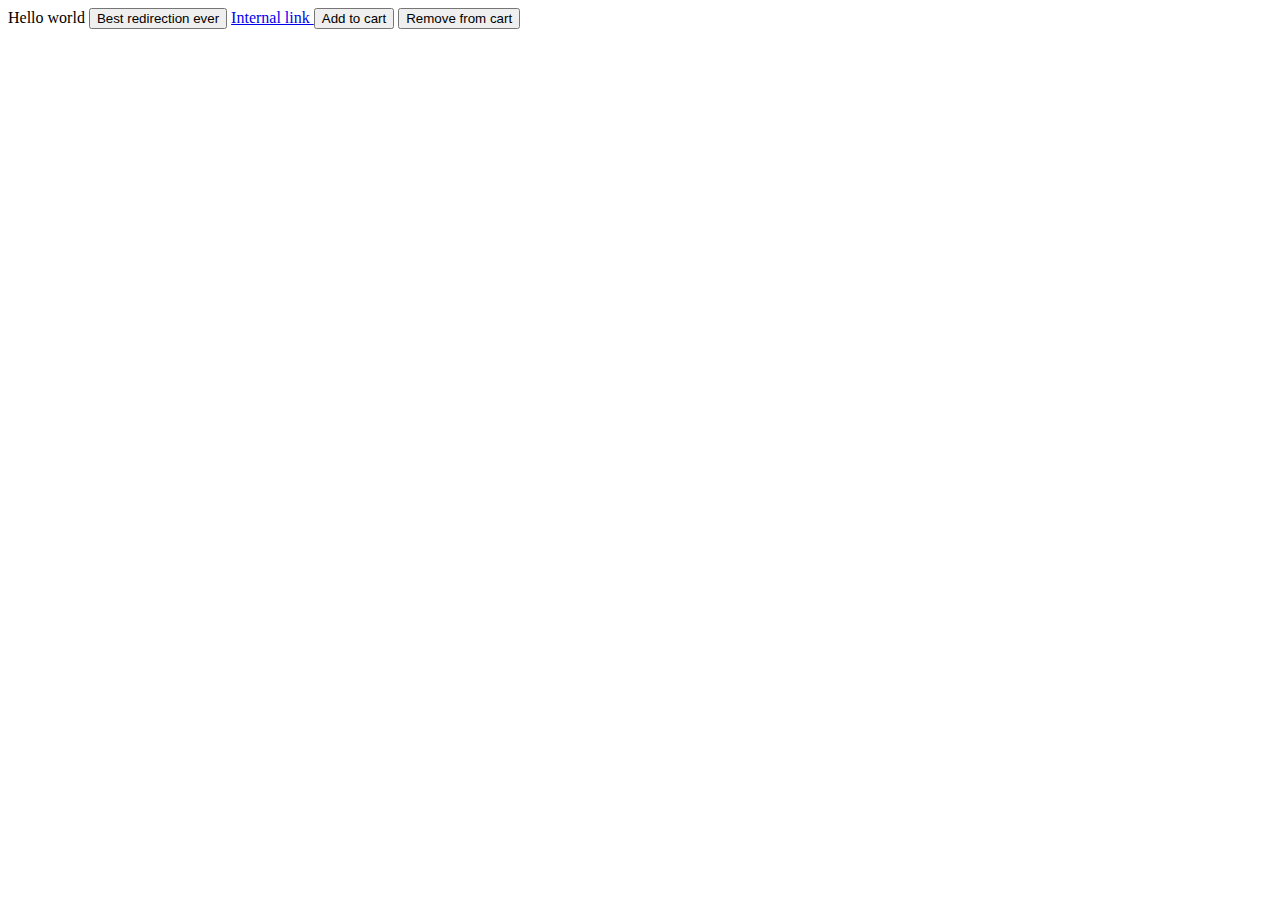
<file: index.html>
<html>
<head>
  <!-- Google Tag Manager -->
<script>(function(w,d,s,l,i){w[l]=w[l]||[];w[l].push({'gtm.start':
new Date().getTime(),event:'gtm.js'});var f=d.getElementsByTagName(s)[0],
j=d.createElement(s),dl=l!='dataLayer'?'&l='+l:'';j.async=true;j.src=
'https://www.googletagmanager.com/gtm.js?id='+i+dl;f.parentNode.insertBefore(j,f);
})(window,document,'script','dataLayer','GTM-TXNCVSC');</script>
<!-- End Google Tag Manager -->
  <title>
    The Best site ever
  </title>
  </head>
<body>
  <!-- Google Tag Manager (noscript) -->
<noscript><iframe src="https://www.googletagmanager.com/ns.html?id=GTM-TXNCVSC"
height="0" width="0" style="display:none;visibility:hidden"></iframe></noscript>
<!-- End Google Tag Manager (noscript) -->
Hello world
<a>
<button>Best redirection ever</button>
</a>
<a href="page2.html">
  Internal link
  </a>
  <a>
<button>Add to cart</button>
</a>
    <a>
<button>Remove from cart</button>
</a>
</body>
</html>
</file>
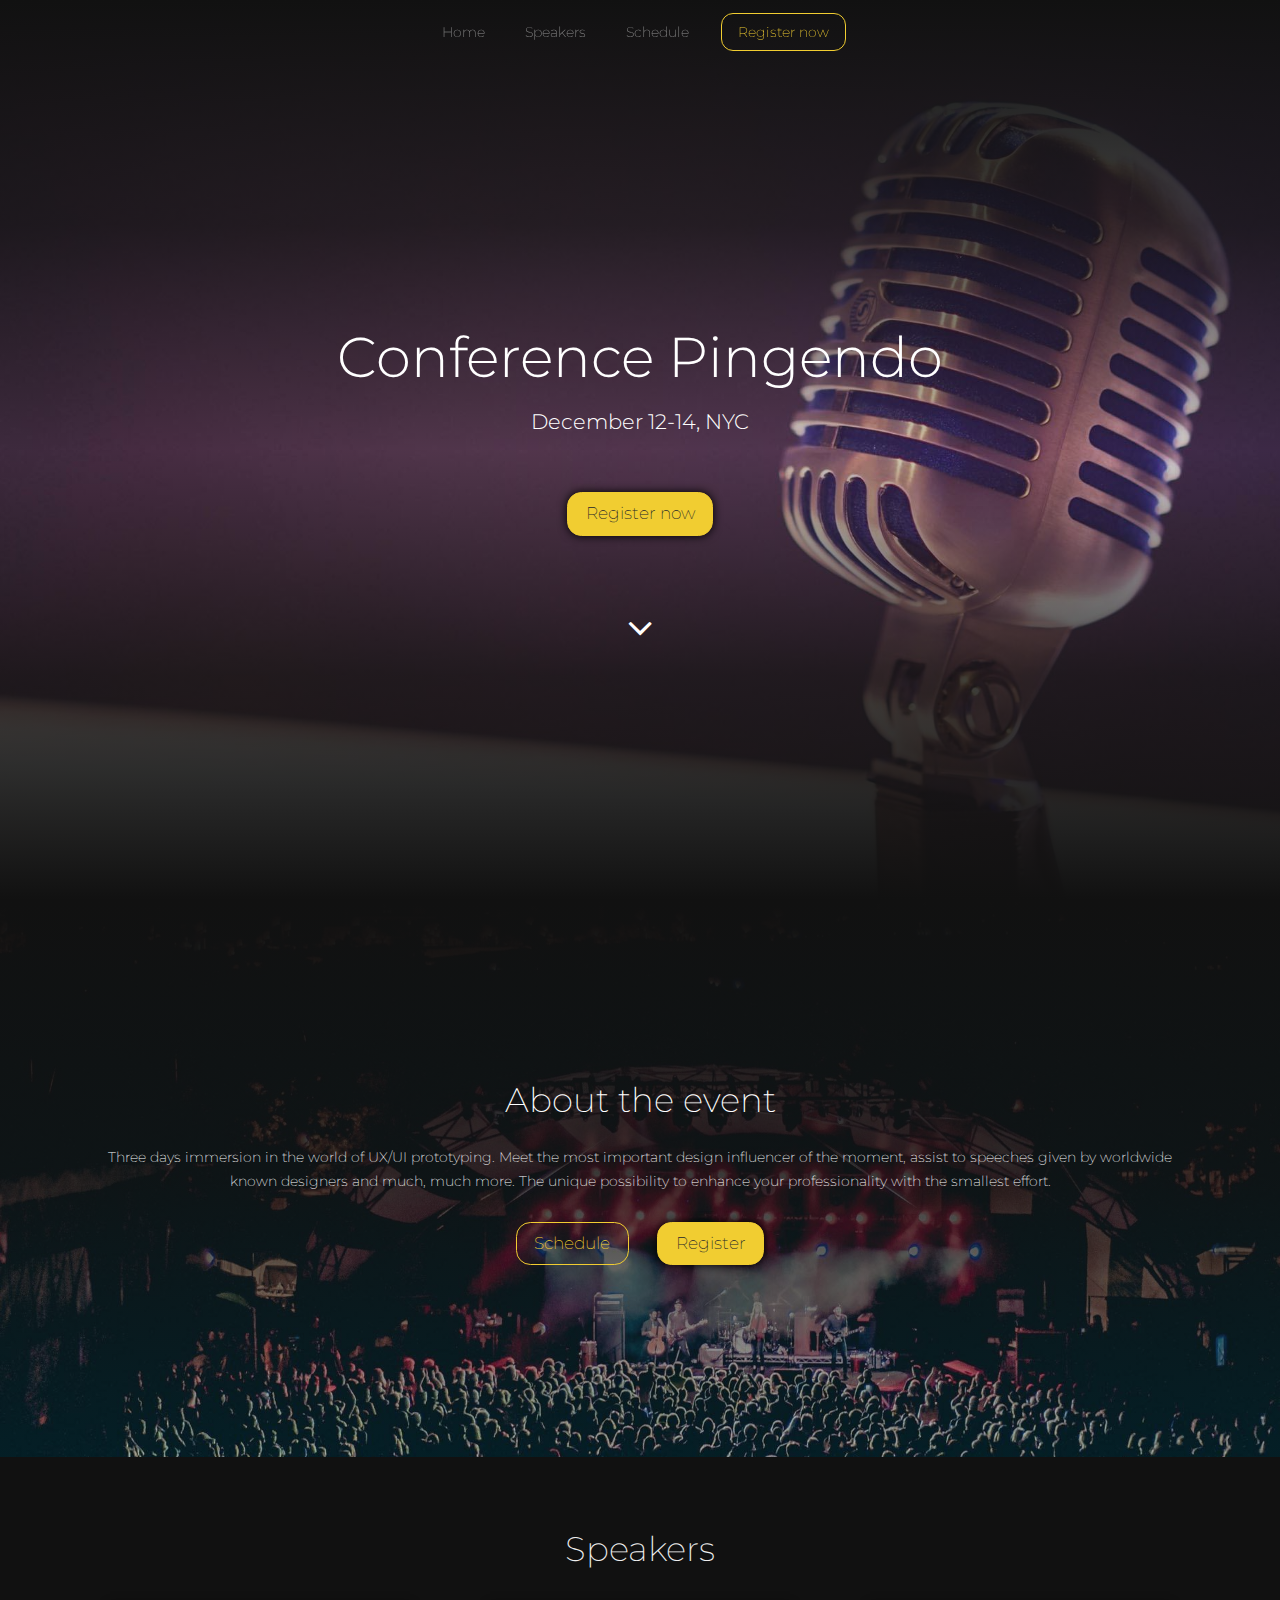
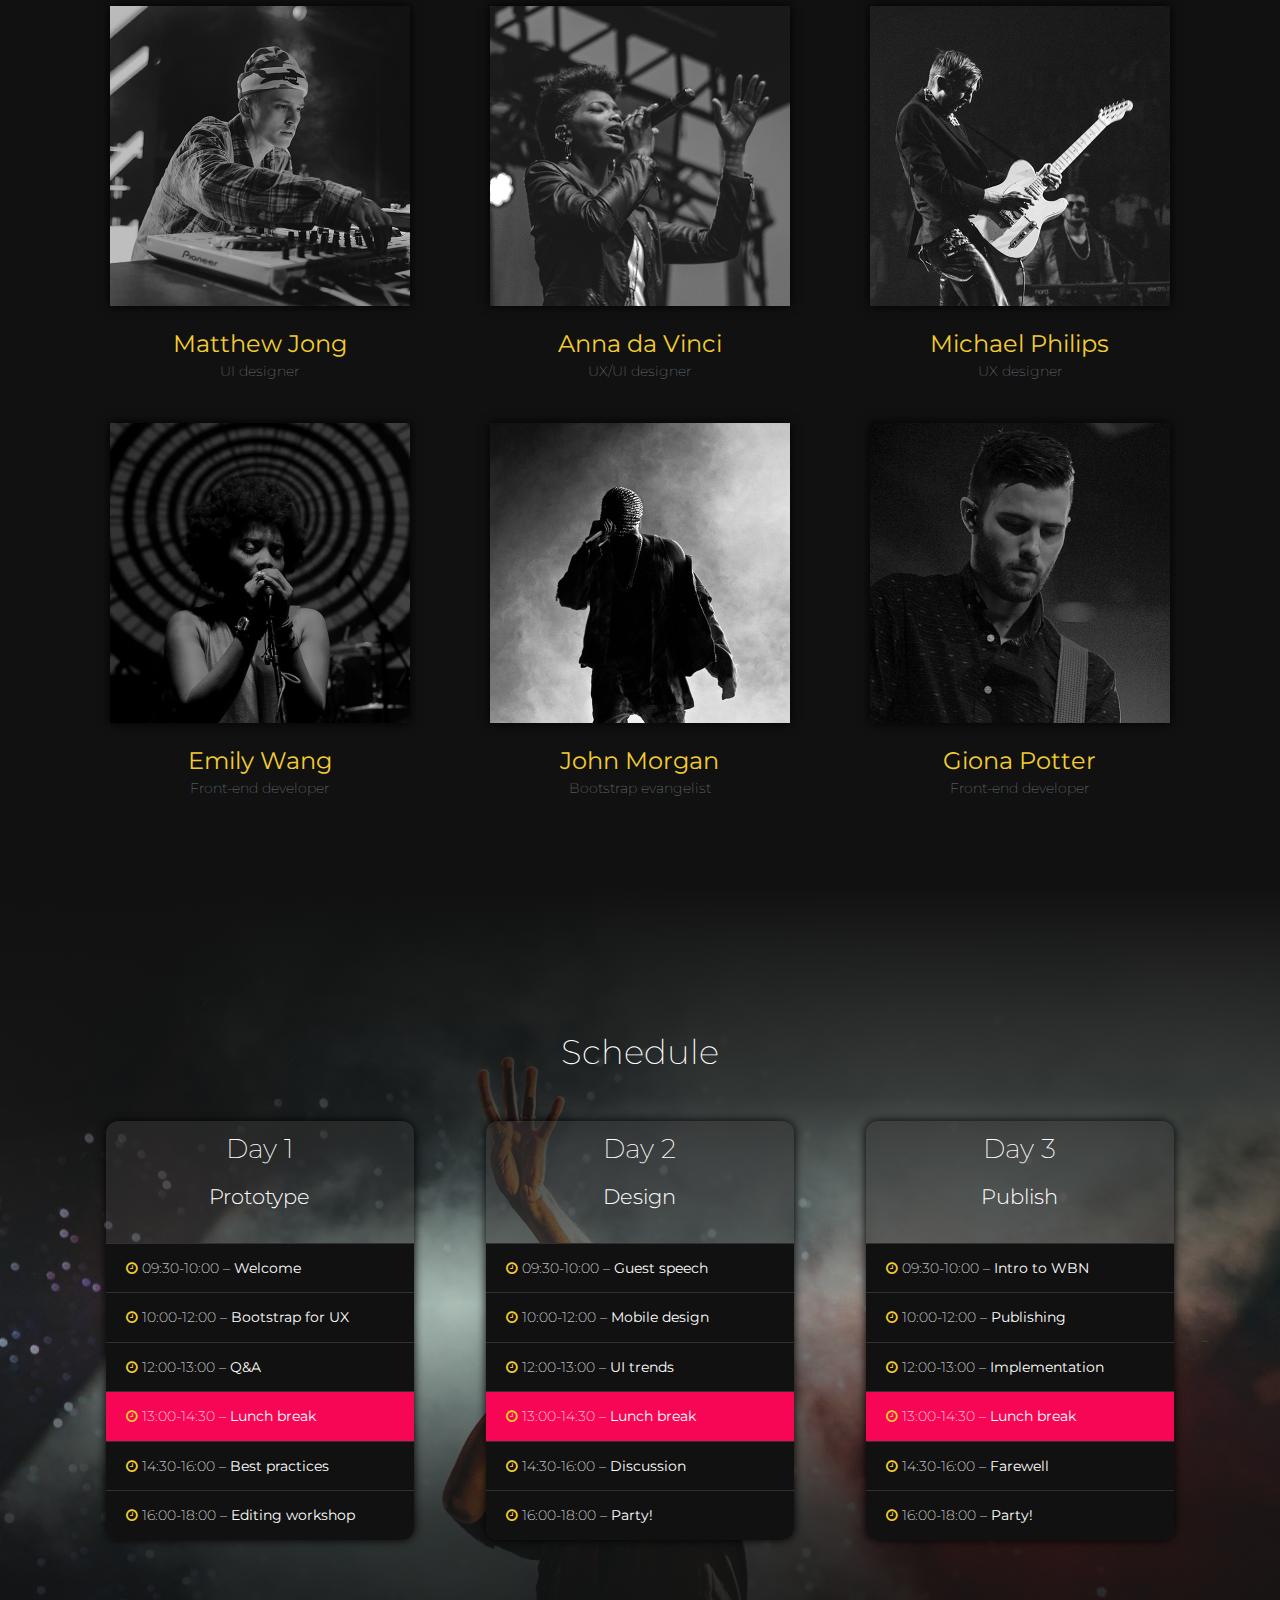
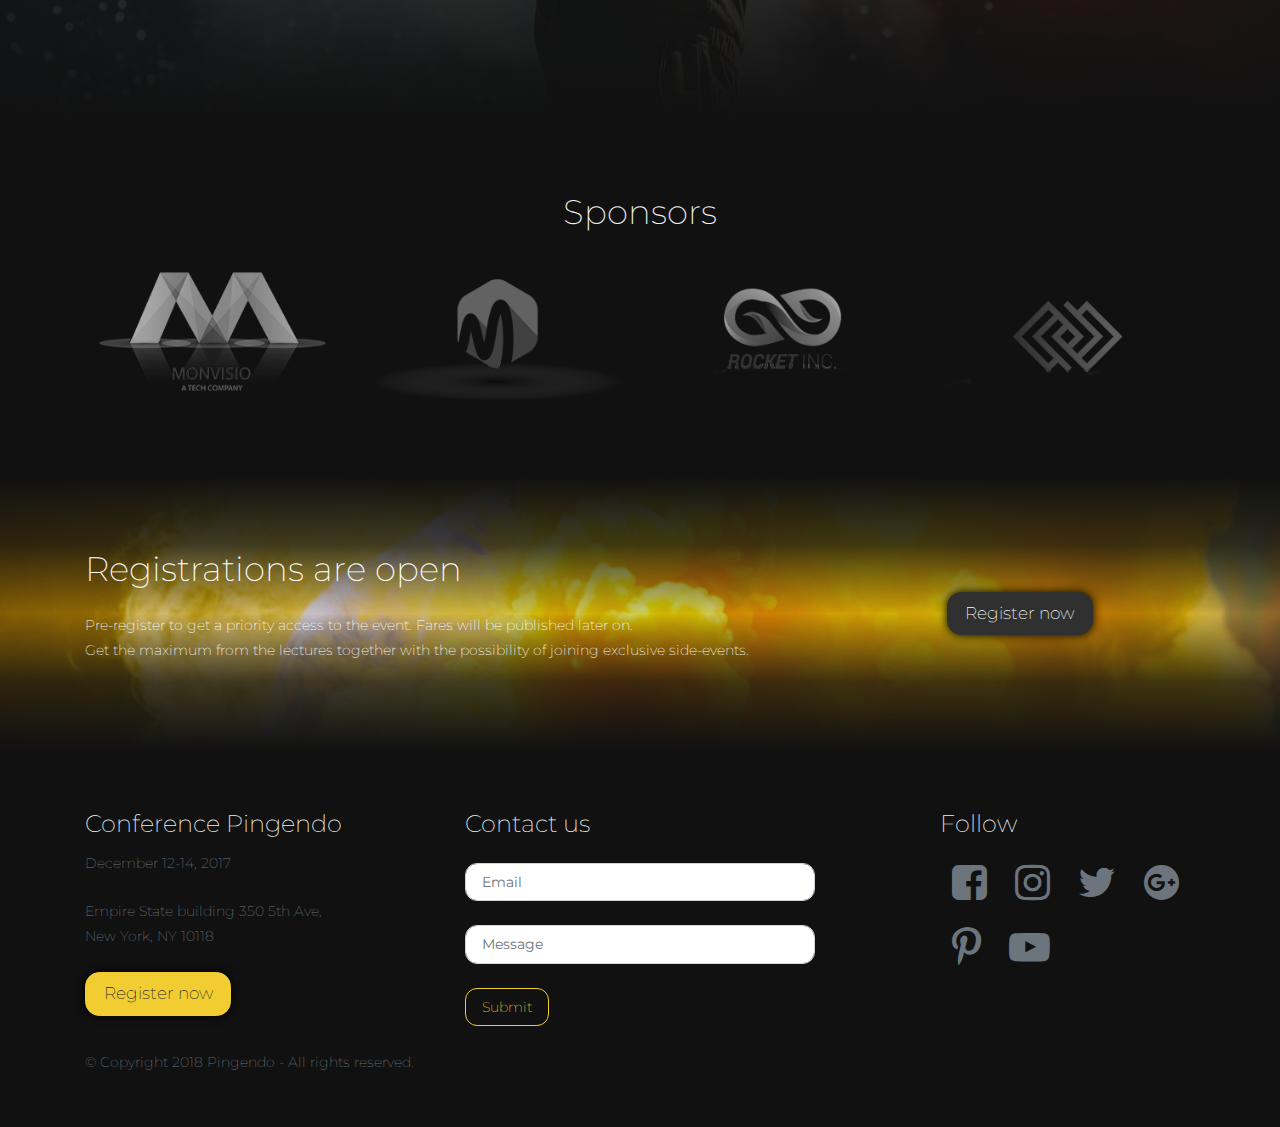
<file: conference.html>
<!DOCTYPE html>
<html>

<head>
  <script>(function(w,d,s,l,i){w[l]=w[l]||[];w[l].push({'gtm.start':
new Date().getTime(),event:'gtm.js'});var f=d.getElementsByTagName(s)[0],
j=d.createElement(s),dl=l!='dataLayer'?'&l='+l:'';j.async=true;j.src=
'https://www.googletagmanager.com/gtm.js?id='+i+dl;f.parentNode.insertBefore(j,f);
})(window,document,'script','dataLayer','GTM-TXNCVSC');</script>
  <meta charset="utf-8">
  <meta name="viewport" content="width=device-width, initial-scale=1">
  <!-- PAGE settings -->
  <link rel="icon" href="https://templates.pingendo.com/assets/Pingendo_favicon.ico">
  <title>Conference Neon - Pingendo template</title>
  <meta name="description" content="Free Bootstrap 4 Pingendo Neon template for unique events.">
  <meta name="keywords" content="Pingendo conference event neon free template bootstrap 4">
  <!-- CSS dependencies -->
  <link rel="stylesheet" href="neon.css">
  <link rel="stylesheet" href="https://cdnjs.cloudflare.com/ajax/libs/font-awesome/4.7.0/css/font-awesome.min.css" type="text/css">
  <!-- Script: Make my navbar transparent when the document is scrolled to top -->
  <script src="js/navbar-ontop.js"></script>
  <!-- Script: Animated entrance -->
  <script src="js/animate-in.js"></script>
</head>

<body class="text-center">
  <!-- Navbar -->
  <nav class="navbar navbar-expand-md fixed-top navbar-dark bg-dark">
    <div class="container">
      <button class="navbar-toggler navbar-toggler-right" type="button" data-toggle="collapse" data-target="#navbar2SupportedContent" aria-controls="navbar2SupportedContent" aria-expanded="false" aria-label="Toggle navigation"> <span class="navbar-toggler-icon"></span> </button>
      <div class="collapse navbar-collapse justify-content-center" id="navbar2SupportedContent">
        <ul class="navbar-nav">
          <li class="nav-item mx-2">
            <a class="nav-link" href="#">Home</a>
          </li>
          <li class="nav-item mx-2">
            <a class="nav-link" href="#speakers">Speakers</a>
          </li>
          <li class="nav-item mx-2">
            <a class="nav-link" href="#schedule">Schedule</a>
          </li>
        </ul>
        <a class="btn navbar-btn mx-2 btn-outline-primary" href="#register">Register now</a>
      </div>
    </div>
  </nav>
  <!-- Cover -->
  <div class="d-flex align-items-center py-5 cover section-fade-in-out" style="background-image: url(&quot;assets/conference/cover.jpg&quot;);">
    <div class="container">
      <div class="row">
        <div class="col-12 mt-5">
          <h1 class="display-4">Conference Pingendo</h1>
          <p class="lead">December 12-14, NYC </p>
          <a href="#register" class="btn btn-lg mt-4 btn-primary shadowed">Register now</a><i class="d-block fa fa-angle-down pt-5 fa-3x"></i> </div>
      </div>
    </div>
  </div>
  <!-- Intro section -->
  <div class="py-5 section-fade-in" style="background-image: url(&quot;assets/conference/venue.jpg&quot;);">
    <div class="container p-4 my-5">
      <div class="row">
        <div class="col-12">
          <h1 class="mb-3">About the event</h1>
          <p>Three days immersion in the world of UX/UI prototyping. Meet the most important design influencer of the moment, assist to speeches given by worldwide known designers and much, much more. The unique possibility to enhance your professionality
            with the smallest effort.</p>
          <a href="#schedule" class="btn btn-outline-primary btn-lg m-2">Schedule</a>
          <a class="btn btn-primary btn-lg m-2 shadowed" href="#register">Register</a>
        </div>
      </div>
    </div>
  </div>
  <!-- Speakers -->
  <div class="py-5" id="speakers">
    <div class="container">
      <div class="row">
        <div class="col-12">
          <h1>Speakers</h1>
        </div>
      </div>
      <div class="row">
        <div class="col-lg-4 col-md-6">
          <a href="#">
            <img src="assets/conference/people_2.jpg" class="center-block img-fluid my-3 shadowed" width="300">
            <h3 class="mb-0"><b>Matthew Jong</b></h3>
            <p class="text-muted">UI designer</p>
          </a>
        </div>
        <div class="col-lg-4 col-md-6">
          <a href="#">
            <img src="assets/conference/people_1.jpg" class="center-block img-fluid my-3 shadowed" width="300">
            <h3 class="mb-0"><b>Anna da Vinci</b></h3>
            <p class="text-muted">UX/UI designer</p>
          </a>
        </div>
        <div class="col-lg-4 col-md-6">
          <a href="#">
            <img src="assets/conference/people_3.jpg" class="center-block img-fluid my-3 shadowed" width="300">
            <h3 class="mb-0"><b>Michael Philips</b></h3>
            <p class="text-muted">UX designer</p>
          </a>
        </div>
        <div class="col-lg-4 col-md-6">
          <a href="#">
            <img src="assets/conference/people_4.jpg" class="center-block img-fluid my-3 shadowed" width="300">
            <h3 class="mb-0"><b>Emily Wang</b></h3>
            <p class="text-muted">Front-end developer</p>
          </a>
        </div>
        <div class="col-lg-4 col-md-6">
          <a href="#">
            <img src="assets/conference/people_5.jpg" class="center-block img-fluid my-3 shadowed" width="300">
            <h3 class="mb-0"><b>John Morgan</b></h3>
            <p class="text-muted">Bootstrap evangelist</p>
          </a>
        </div>
        <div class="col-lg-4 col-md-6">
          <a href="#">
            <img src="assets/conference/people_6.jpg" class="center-block img-fluid my-3 shadowed" width="300">
            <h3 class="mb-0"><b>Giona Potter</b></h3>
            <p class="text-muted">Front-end developer</p>
          </a>
        </div>
      </div>
    </div>
  </div>
  <!-- Schedule -->
  <div class="py-5 section-fade-in-out" id="schedule" style="background-image: url(&quot;assets/conference/live.jpg&quot;);">
    <div class="container my-5">
      <div class="row">
        <div class="col-12">
          <h1>Schedule</h1>
        </div>
      </div>
      <div class="row text-left">
        <div class="p-4 col-lg-4 col-md-6">
          <div class="card shadowed">
            <div class="card-block text-center card-primary p-2">
              <h2>Day 1</h2>
              <p class="lead">Prototype</p>
            </div>
            <ul class="list-group list-group-flush">
              <li class="list-group-item"><i class="mx-auto fa d-inline fa-clock-o text-primary"></i>&nbsp;09:30-10:00 –&nbsp;<b>Welcome</b></li>
              <li class="list-group-item"><i class="mx-auto fa d-inline fa-clock-o text-primary"></i>&nbsp;10:00-12:00 –&nbsp;<b>Bootstrap for UX</b></li>
              <li class="list-group-item"><i class="mx-auto fa d-inline fa-clock-o text-primary"></i>&nbsp;12:00-13:00 –&nbsp;<b>Q&amp;A</b></li>
              <li class="list-group-item bg-secondary"><i class="mx-auto fa d-inline fa-clock-o text-primary"></i>&nbsp;13:00-14:30 –&nbsp;<b>Lunch break</b></li>
              <li class="list-group-item"><i class="mx-auto fa d-inline fa-clock-o text-primary"></i>&nbsp;14:30-16:00 –&nbsp;<b>Best practices</b></li>
              <li class="list-group-item"><i class="mx-auto fa d-inline fa-clock-o text-primary"></i>&nbsp;16:00-18:00 –&nbsp;<b>Editing workshop</b></li>
            </ul>
          </div>
        </div>
        <div class="p-4 col-lg-4 col-md-6">
          <div class="card shadowed">
            <div class="card-block text-center card-primary p-2">
              <h2>Day 2</h2>
              <p class="lead">Design</p>
            </div>
            <ul class="list-group list-group-flush">
              <li class="list-group-item"><i class="mx-auto fa d-inline fa-clock-o text-primary"></i>&nbsp;09:30-10:00 –&nbsp;<b>Guest speech</b></li>
              <li class="list-group-item"><i class="mx-auto fa d-inline fa-clock-o text-primary"></i>&nbsp;10:00-12:00 –&nbsp;<b>Mobile design</b></li>
              <li class="list-group-item"><i class="mx-auto fa d-inline fa-clock-o text-primary"></i>&nbsp;12:00-13:00 –&nbsp;<b>UI trends</b></li>
              <li class="list-group-item bg-secondary"><i class="mx-auto fa d-inline fa-clock-o text-primary"></i>&nbsp;13:00-14:30 –&nbsp;<b class="">Lunch break</b></li>
              <li class="list-group-item"><i class="mx-auto fa d-inline fa-clock-o text-primary"></i>&nbsp;14:30-16:00 –&nbsp;<b>Discussion</b></li>
              <li class="list-group-item"><i class="mx-auto fa d-inline fa-clock-o text-primary"></i>&nbsp;16:00-18:00 –&nbsp;<b>Party!</b></li>
            </ul>
          </div>
        </div>
        <div class="p-4 col-lg-4">
          <div class="card shadowed">
            <div class="card-block text-center p-2">
              <h2>Day 3</h2>
              <p class="lead">Publish</p>
            </div>
            <ul class="list-group list-group-flush">
              <li class="list-group-item"><i class="mx-auto fa d-inline fa-clock-o text-primary"></i>&nbsp;09:30-10:00 –&nbsp;<b>Intro to WBN</b></li>
              <li class="list-group-item"><i class="mx-auto fa d-inline fa-clock-o text-primary"></i>&nbsp;10:00-12:00 –&nbsp;<b>Publishing</b></li>
              <li class="list-group-item"><i class="mx-auto fa d-inline fa-clock-o text-primary"></i>&nbsp;12:00-13:00 –&nbsp;<b>Implementation</b></li>
              <li class="list-group-item bg-secondary"><i class="mx-auto fa d-inline fa-clock-o text-primary"></i>&nbsp;13:00-14:30 –&nbsp;<b>Lunch break</b></li>
              <li class="list-group-item"><i class="mx-auto fa d-inline fa-clock-o text-primary"></i>&nbsp;14:30-16:00 –&nbsp;<b>Farewell</b></li>
              <li class="list-group-item"><i class="mx-auto fa d-inline fa-clock-o text-primary"></i>&nbsp;16:00-18:00 –&nbsp;<b>Party!</b></li>
            </ul>
          </div>
        </div>
      </div>
    </div>
  </div>
  <!-- Sponsor logos -->
  <div class="py-5 section">
    <div class="container">
      <div class="row">
        <div class="col-md-12">
          <h1 class="mb-4">Sponsors</h1>
        </div>
      </div>
      <div class="row">
        <div class="col-md-3 col-6">
          <img class="center-block img-fluid d-block" src="assets/conference/logo_1.png"> </div>
        <div class="col-md-3 col-6">
          <img class="center-block img-fluid d-block" src="assets/conference/logo_4.png"> </div>
        <div class="col-md-3 col-6">
          <img class="center-block img-fluid d-block" src="assets/conference/logo_3.png"> </div>
        <div class="col-md-3 col-6">
          <img class="center-block img-fluid d-block" src="assets/conference/logo_2.png"> </div>
      </div>
    </div>
  </div>
  <!-- Call to action -->
  <div class="py-5 section section-fade-in-out" id="register" style="background-image: url(&quot;assets/conference/action.jpg&quot;);">
    <div class="container">
      <div class="row">
        <div class="col-md-8 text-left">
          <h1 class="mb-3">Registrations are open</h1>
          <p>Pre-register to get a priority access to the event. Fares will be published later on.&nbsp;
            <br>Get the maximum from the lectures together with the possibility of joining exclusive side-events.</p>
        </div>
        <div class="col-md-4 align-self-center">
          <a href="#" class="btn btn-lg btn-dark shadowed">Register now</a>
        </div>
      </div>
    </div>
  </div>
  <!-- Footer -->
  <footer class="text-md-left text-center p-4">
    <div class="container">
      <div class="row">
        <div class="my-3 col-lg-4 col-md-6">
          <h3>Conference Pingendo</h3>
          <p class="text-muted">December 12-14, 2017</p>
          <p class="my-3">
            <a href="https://goo.gl/maps/ayn28vkB5F92" target="blank" class="text-muted">Empire State building 350 5th Ave,
              <br>New York, NY 10118</a>
          </p>
          <a class="btn btn-lg btn-primary shadowed" href="#">Register now</a>
        </div>
        <div class="my-3 col-lg-4 col-md-6">
          <h3>Contact us</h3>
          <form>
            <fieldset class="form-group my-3">
              <input type="email" class="form-control" id="Input Email" placeholder="Email"> </fieldset>
            <fieldset class="form-group my-3">
              <input type="message" class="form-control" id="Input Message" placeholder="Message"> </fieldset>
            <button type="submit" class="btn btn-outline-primary">Submit</button>
          </form>
        </div>
        <div class="col-lg-1"> </div>
        <div class="my-3 col-lg-3">
          <h3>Follow</h3>
          <a href="https://www.facebook.com" target="blank"><i class="fa fa-facebook-square text-muted fa-3x m-2"></i></a>
          <a href="https://www.instagram.com" target="blank"><i class="fa fa-3x fa-instagram text-muted m-2"></i></a>
          <a href="https://twitter.com" target="blank"><i class="fa fa-3x fa-twitter m-2 text-muted"></i></a>
          <a href="https://plus.google.com" target="blank"><i class="fa fa-3x fa-google-plus-official text-muted m-2"></i></a>
          <a href="https://pinterest.com" target="blank"><i class="fa fa-3x text-muted fa-pinterest-p m-2"></i></a>
          <a href="https://www.youtube.com" target="blank"><i class="fa fa-3x text-muted fa-youtube-play m-2"></i></a>
        </div>
      </div>
      <div class="row">
        <div class="col-md-12">
          <p class="text-muted">© Copyright 2018 Pingendo - All rights reserved. </p>
        </div>
      </div>
    </div>
  </footer>
  <!-- JavaScript dependencies -->
  <script src="https://code.jquery.com/jquery-3.2.1.js"></script>
  <script src="https://cdnjs.cloudflare.com/ajax/libs/popper.js/1.12.9/umd/popper.min.js" integrity="sha384-ApNbgh9B+Y1QKtv3Rn7W3mgPxhU9K/ScQsAP7hUibX39j7fakFPskvXusvfa0b4Q" crossorigin="anonymous"></script>
  <script src="https://maxcdn.bootstrapcdn.com/bootstrap/4.0.0/js/bootstrap.min.js" integrity="sha384-JZR6Spejh4U02d8jOt6vLEHfe/JQGiRRSQQxSfFWpi1MquVdAyjUar5+76PVCmYl" crossorigin="anonymous"></script>
  <!-- Script: Smooth scrolling between anchors in a same page -->
  <script src="js/smooth-scroll.js"></script>
</body>

</html>
</file>
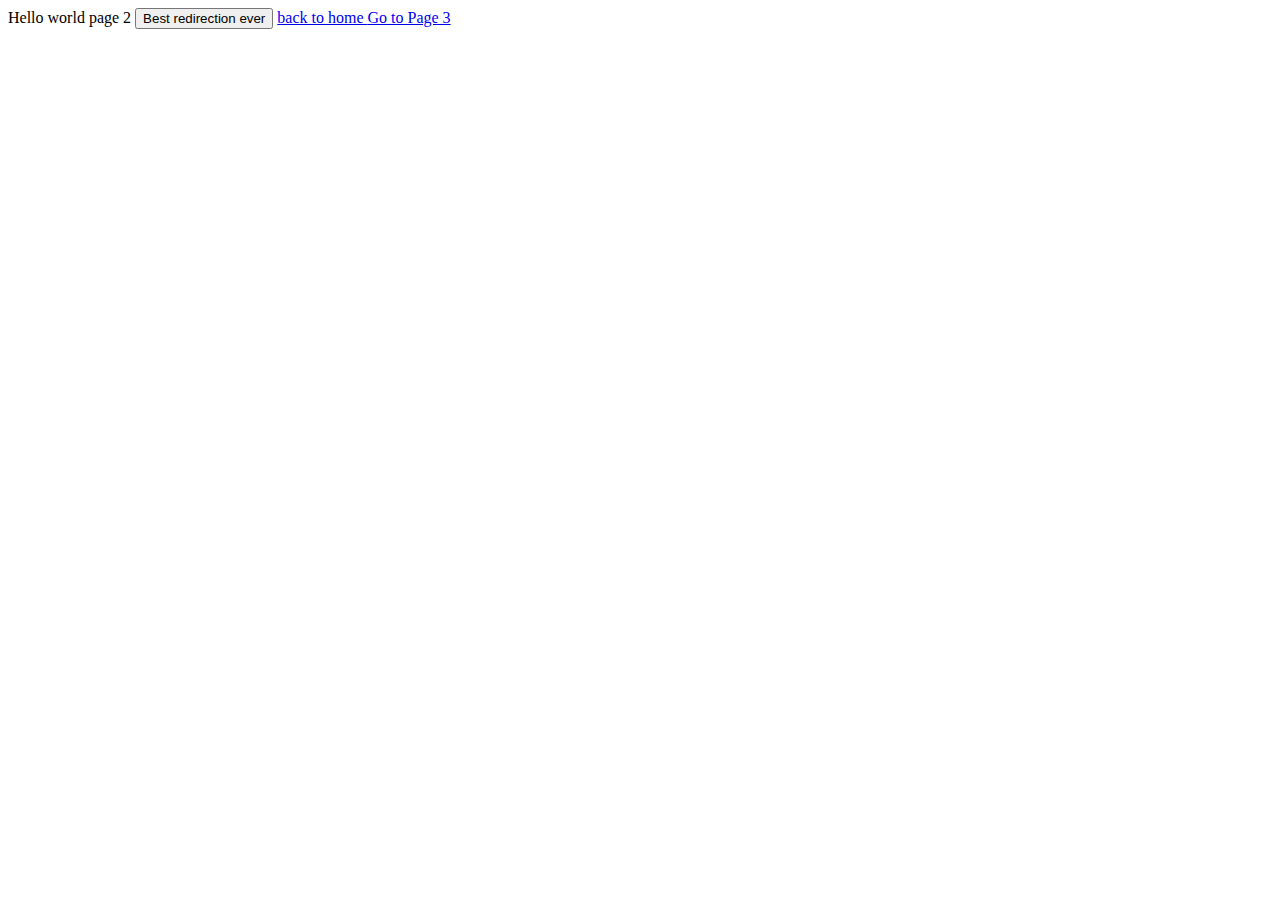
<file: page2.html>
<html>
<head>
  <!-- Google Tag Manager -->
<script>(function(w,d,s,l,i){w[l]=w[l]||[];w[l].push({'gtm.start':
new Date().getTime(),event:'gtm.js'});var f=d.getElementsByTagName(s)[0],
j=d.createElement(s),dl=l!='dataLayer'?'&l='+l:'';j.async=true;j.src=
'https://www.googletagmanager.com/gtm.js?id='+i+dl;f.parentNode.insertBefore(j,f);
})(window,document,'script','dataLayer','GTM-TXNCVSC');</script>
<!-- End Google Tag Manager -->
  <title>
    The Best site ever page 2
  </title>
  </head>
<body>
  <!-- Google Tag Manager (noscript) -->
<noscript><iframe src="https://www.googletagmanager.com/ns.html?id=GTM-TXNCVSC"
height="0" width="0" style="display:none;visibility:hidden"></iframe></noscript>
<!-- End Google Tag Manager (noscript) -->
Hello world page 2
<a>
<button>Best redirection ever</button>
</a>
<a href="index.html">
 back to home
  </a>
  </a>
<a href="page3.html">
 Go to Page 3
  </a>
</body>
</html>
</file>
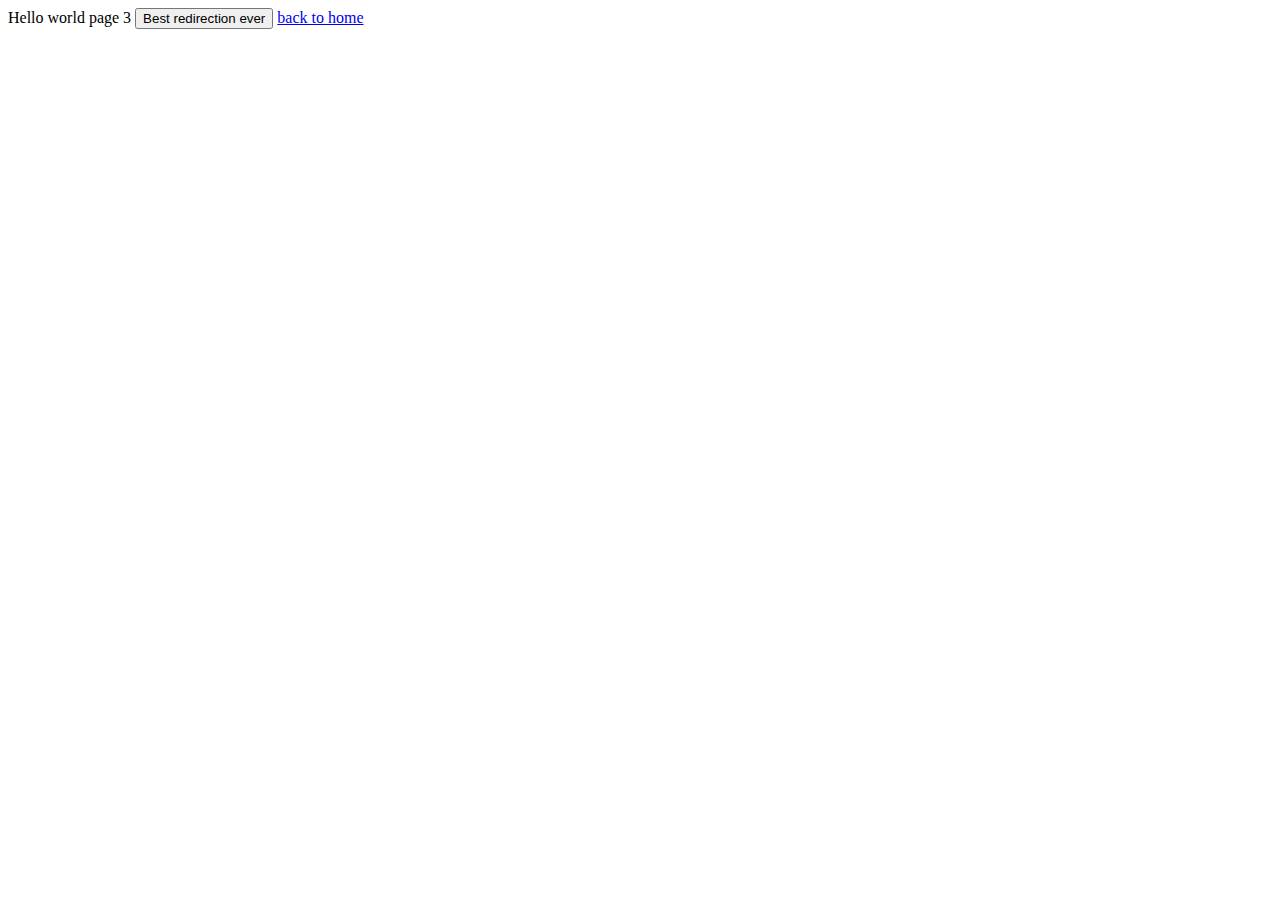
<file: page3.html>
<html>
<head>
  <!-- Google Tag Manager -->
<script>(function(w,d,s,l,i){w[l]=w[l]||[];w[l].push({'gtm.start':
new Date().getTime(),event:'gtm.js'});var f=d.getElementsByTagName(s)[0],
j=d.createElement(s),dl=l!='dataLayer'?'&l='+l:'';j.async=true;j.src=
'https://www.googletagmanager.com/gtm.js?id='+i+dl;f.parentNode.insertBefore(j,f);
})(window,document,'script','dataLayer','GTM-TXNCVSC');</script>
<!-- End Google Tag Manager -->
  <title>
    The Best site ever page 3
  </title>
  </head>
<body>
  <!-- Google Tag Manager (noscript) -->
<noscript><iframe src="https://www.googletagmanager.com/ns.html?id=GTM-TXNCVSC"
height="0" width="0" style="display:none;visibility:hidden"></iframe></noscript>
<!-- End Google Tag Manager (noscript) -->
Hello world page 3
<a>
<button>Best redirection ever</button>
</a>
<a href="index.html">
 back to home
  </a>
</body>
</html>
</file>
